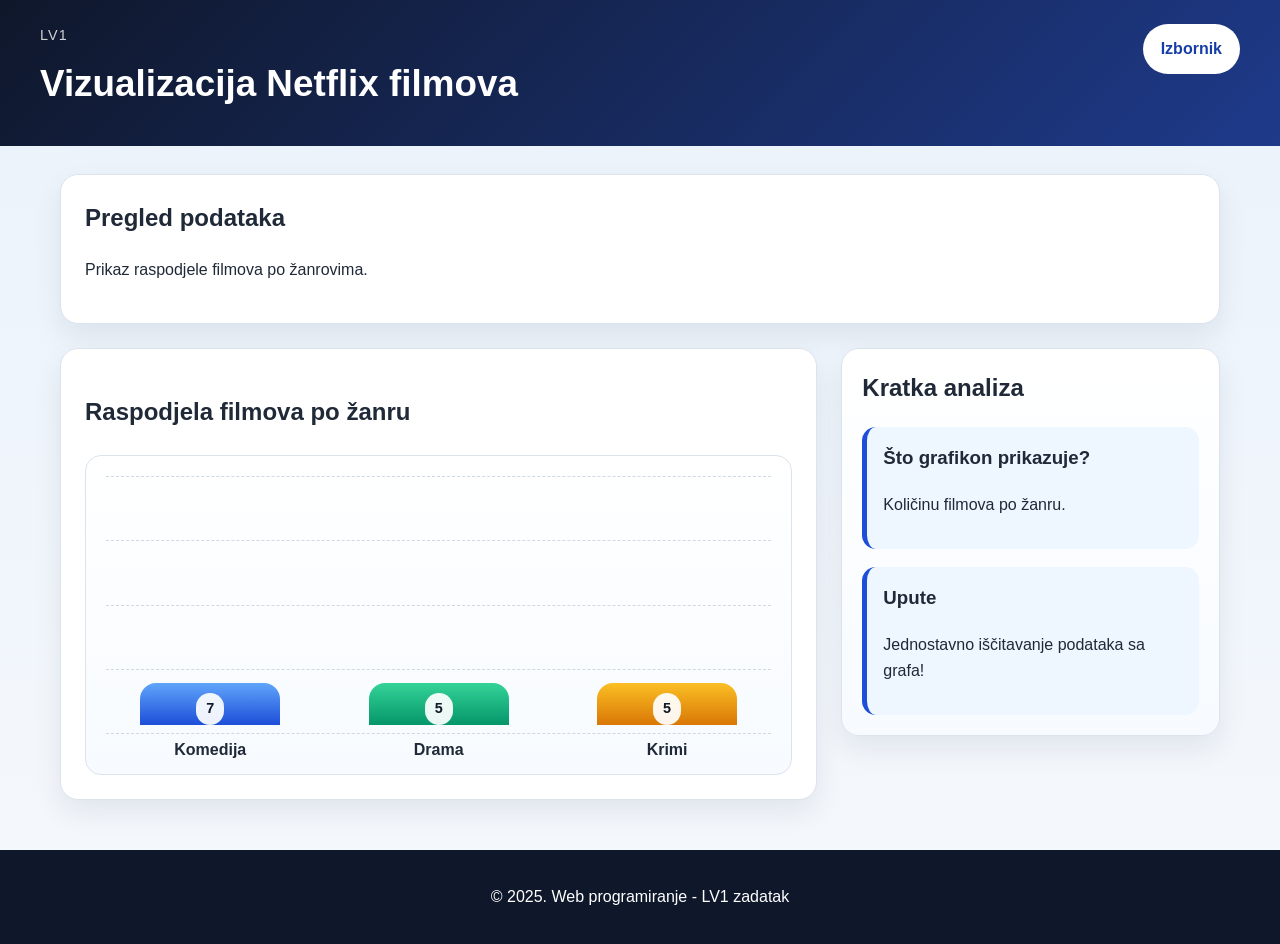
<file: public/grafikon.html>
<!DOCTYPE html>
<html lang="hr">
<head>
    <meta charset="UTF-8">
    <meta name="viewport" content="width=device-width, initial-scale=1.0">
    <!-- SEO meta tag: opis sadržaja stranice za tražilice i pristupačnost -->
    <meta name="description" content="Grafički prikaz vremenskih podataka.">
    <title>Filmski podaci | Grafikon</title>
    <link rel="stylesheet" href="style.css">
</head>
<body>
    <header class="site-header">
        <div class="header-inner">
            <div class="branding">
                <p class="eyebrow">LV1</p>
                <h1>Vizualizacija Netflix filmova</h1>
            </div>

            <div class="nav-holder">
                <a href="#main-nav" class="menu-button" aria-label="Prikaži ili sakrij navigaciju">Izbornik</a>

                <nav id="main-nav" aria-label="Glavna navigacija">
                    <ul class="nav-list">
                        <li><a href="index.html">Početna</a></li>
                        <li><a href="grafikon.html" aria-current="page">Grafikon</a></li>
                        <li><a href="slike.html">Galerija</a></li>
                    </ul>
                </nav>
            </div>
        </div>
    </header>

    <main class="page-main">
        <section class="intro" aria-labelledby="grafikon-uvod-naslov">
            <article>
                <h2 id="grafikon-uvod-naslov">Pregled podataka</h2>
                <p>Prikaz raspodjele filmova po žanrovima.</p>
            </article>
        </section>

        <section class="chart-layout" aria-labelledby="chart-naslov">
            <article class="chart-card">
                <h2 id="chart-naslov">Raspodjela filmova po žanru</h2>
                <!-- bar chart -->
                <div class="bar-chart" role="img" aria-label="Stupčasti grafikon raspodjele lokacija: inland 7, mountain 5, coastal 5">
                    <div class="chart-grid" aria-hidden="true">
                        <span></span>
                        <span></span>
                        <span></span>
                        <span></span>
                        <span></span>
                    </div>
                    <div class="bars">
                        <div class="bar-item">
                            <div class="bar bar-1" style="--bar-height: 70%;">
                                <span class="bar-value">7</span>
                            </div>
                            <p>Komedija</p>
                        </div>
                        <div class="bar-item">
                            <div class="bar bar-2" style="--bar-height: 50%;">
                                <span class="bar-value">5</span>
                            </div>
                            <p>Drama</p>
                        </div>

                        <div class="bar-item">
                            <div class="bar bar-3" style="--bar-height: 50%;">
                                <span class="bar-value">5</span>
                            </div>
                            <p>Krimi</p>
                        </div>
                    </div>
                </div>
                <div class="pie-chart-card" role="img" aria-label="Kružni grafikon raspodjele lokacija: inland 7, mountain 5, coastal 5">
                    <div class="pie-chart-weather"></div>

                    <div class="chart-legend" aria-label="Legenda grafikona">
                        <div class="legend-item">
                            <span class="legend-color legend-1"></span>
                            <span>Inland - 7</span>
                        </div>
                        <div class="legend-item">
                            <span class="legend-color legend-2"></span>
                            <span>Mountain - 5</span>
                        </div>
                        <div class="legend-item">
                            <span class="legend-color legend-3"></span>
                            <span>Coastal - 5</span>
                        </div>
                    </div>
                </div>
            </article>
            <aside class="info-aside" aria-labelledby="analiza-aside-naslov">
                <h2 id="analiza-aside-naslov">Kratka analiza</h2>

                <article class="mini-card">
                    <h3>Što grafikon prikazuje?</h3>
                    <p>Količinu filmova po žanru.</p>
                </article>

                <article class="mini-card">
                    <h3>Upute</h3>
                    <p>Jednostavno iščitavanje podataka sa grafa!</p>
                </article>
            </aside>
        </section>
    </main>
    <footer class="site-footer">
        <p>&copy; 2025. Web programiranje - LV1 zadatak</p>
    </footer>
</body>
</html>
</file>
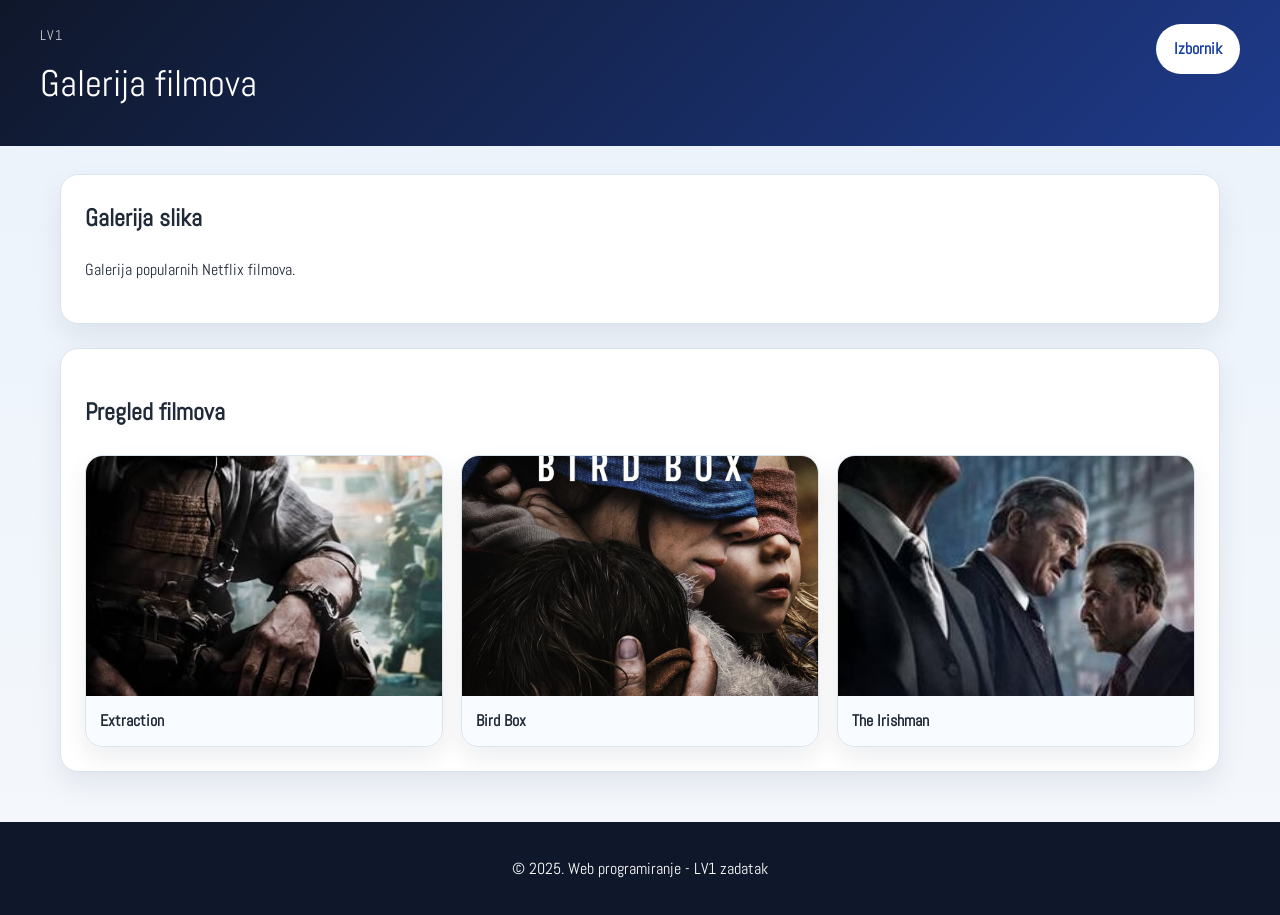
<file: public/slike.html>
<!DOCTYPE html>
<html lang="hr">
<head>
    <meta charset="UTF-8">
    <meta name="viewport" content="width=device-width, initial-scale=1.0">
    <!-- SEO meta tag: opis stranice galerije za tražilice i pristupačnost -->
    <meta name="description" content="Galerija vremenskih fotografija">
    <title>Vremenski podaci | Galerija</title>
    <link rel="stylesheet" href="style.css">
    <link rel="stylesheet" href="style_slike.css">
</head>
<body>
    <header class="site-header">
        <div class="header-inner">
            <div class="branding">
                <p class="eyebrow">LV1</p>
                <h1>Galerija filmova</h1>
            </div>
            <div class="nav-holder">
                <a href="#main-nav" class="menu-button" aria-label="Prikaži ili sakrij navigaciju">Izbornik</a>
                <nav id="main-nav" aria-label="Glavna navigacija">
                    <ul class="nav-list">
                        <li><a href="index.html">Početna</a></li>
                        <li><a href="grafikon.html">Grafikon</a></li>
                        <li><a href="slike.html" aria-current="page">Galerija</a></li>
                    </ul>
                </nav>
            </div>
        </div>
    </header>
    <main class="page-main">
        <section class="intro" aria-labelledby="galerija-uvod-naslov">
            <article>
                <h2 id="galerija-uvod-naslov">Galerija slika</h2>
                <p>
                    Galerija popularnih Netflix filmova.
                </p>
            </article>
        </section>
        <section class="gallery-page" aria-labelledby="galerija-naslov">
            <article class="gallery-card">
                <h2 id="galerija-naslov">Pregled filmova</h2>
                <p class="section-text">
                </p>
                <div class="img-gallery-magnific" aria-label="Galerija slika vremenskih uvjeta">
                    <figure class="magnific-img">
                        <a href="#img1" class="image-popup-vertical-fit">
                            <picture>
                                <img src="images/Extraction.jpg" alt="Extraction" loading="lazy">
                            </picture>
                        </a>
                        <figcaption>Extraction</figcaption>
                    </figure>
                    <figure class="magnific-img">
                        <a href="#img2" class="image-popup-vertical-fit">
                            <picture>
                                <img src="images/Bird Box.jpg" alt="Bird Box" loading="lazy">
                            </picture>
                        </a>
                        <figcaption>Bird Box</figcaption>
                    </figure>
                    <figure class="magnific-img">
                        <a href="#img3" class="image-popup-vertical-fit">
                            <picture>
                                <img src="images/The Irishman.jpg" alt="The Irishman" loading="lazy">
                            </picture>
                        </a>
                        <figcaption>The Irishman</figcaption>
                    </figure>
                </div>
            </article>
        </section>
        <div id="img1" class="lightbox">
            <a href="#" class="lightbox-close" aria-label="Zatvori prikaz slike">Zatvori</a>
            <img src="images/Extraction.jpg">
        </div>
        <div id="img2" class="lightbox">
            <a href="#" class="lightbox-close" aria-label="Zatvori prikaz slike">Zatvori</a>
            <img src="images/Bird Box.jpg">
        </div>
        <div id="img3" class="lightbox">
            <a href="#" class="lightbox-close" aria-label="Zatvori prikaz slike">Zatvori</a>
            <img src="images/The Irishman.jpg">
        </div>
    </main>
    <footer class="site-footer">
        <p>&copy; 2025. Web programiranje - LV1 zadatak</p>
    </footer>
</body>
</html>
</file>
<file: public/style.css>
/* Osnovne varijable boja i razmaka za lakše održavanje */
:root {
    --bg: #eef3f8;
    --surface: #ffffff;
    --surface-alt: #f7fbff;
    --text: #1f2937;
    --muted: #5b6574;
    --primary: #1d4ed8;
    --primary-dark: #173ea6;
    --border: #dbe3ec;
    --shadow: 0 12px 28px rgba(14, 30, 55, 0.08);
    --radius: 18px;
    --max-width: 1200px;
}

* {
    box-sizing: border-box;
}

html {
    scroll-behavior: smooth;
}

body {
    margin: 0;
    font-family: Arial, sans-serif;
    color: var(--text);
    background: linear-gradient(180deg, #eaf2fb 0%, #f5f8fc 100%);
    line-height: 1.6;
}

/* ================================================================= */
.site-header {
    background: linear-gradient(135deg, #0f172a, #1e3a8a);
    color: #ffffff;
    padding: 24px 20px;
}

.header-inner {
    max-width: var(--max-width);
    margin: 0 auto;
    display: flex;
    justify-content: space-between;
    align-items: flex-start;
    gap: 24px;
    flex-wrap: wrap;
}

.eyebrow {
    margin: 0 0 8px 0;
    font-size: 0.9rem;
    letter-spacing: 0.08em;
    text-transform: uppercase;
    opacity: 0.8;
}

.branding h1 {
    margin: 0 0 8px 0;
    font-size: 2.3rem;
}

.subtitle {
    margin: 0;
    max-width: 650px;
    color: rgba(255, 255, 255, 0.88);
}

/* ======================================================= */
.nav-holder {
    position: relative;
}

.menu-button {
    display: inline-block;
    padding: 12px 18px;
    border-radius: 999px;
    background-color: #ffffff;
    color: var(--primary-dark);
    text-decoration: none;
    font-weight: bold;
    transition: transform 0.25s ease, background-color 0.25s ease;
}

.menu-button:hover,
.menu-button:focus {
    background-color: #dbeafe;
    transform: translateY(-2px);
}

#main-nav {
    position: absolute;
    top: calc(100% + 10px);
    left: 0;
    min-width: 220px;
    background: #ffffff;
    border: 1px solid var(--border);
    border-radius: 14px;
    box-shadow: var(--shadow);
    padding: 10px;
    opacity: 0;
    visibility: hidden;
    transform: translateY(-8px);
    transition: opacity 0.25s ease, transform 0.25s ease, visibility 0.25s ease;
    z-index: 10;
}

/* ======================================================================= */
.nav-holder:hover #main-nav,
.nav-holder:focus-within #main-nav,
#main-nav:hover {
    opacity: 1;
    visibility: visible;
    transform: translateY(0);
}

.nav-list {
    list-style: none;
    margin: 0;
    padding: 0;
}

.nav-list li + li {
    margin-top: 6px;
}

.nav-list a {
    display: block;
    padding: 10px 12px;
    text-decoration: none;
    color: var(--text);
    border-radius: 10px;
    font-weight: bold;
}

.nav-list a:hover,
.nav-list a:focus,
.nav-list a[aria-current="page"] {
    background: #dbeafe;
    color: var(--primary-dark);
}

/* ============================================================================= */
.page-main {
    max-width: var(--max-width);
    margin: 0 auto;
    padding: 28px 20px 40px;
}

.intro article,
.table-card,
.info-aside {
    background: var(--surface);
    border: 1px solid var(--border);
    border-radius: var(--radius);
    box-shadow: var(--shadow);
}

.intro article {
    padding: 24px;
    margin-bottom: 24px;
}

.intro h2,
.table-card h2,
.info-aside h2,
.mini-card h3 {
    margin-top: 0;
}

.content-grid {
    display: grid;
    grid-template-columns: minmax(0, 2fr) minmax(280px, 1fr);
    gap: 24px;
    align-items: start;
}

.table-card {
    padding: 24px;
}

.section-text {
    margin-top: 0;
    color: var(--muted);
}

.table-wrap {
    overflow-x: auto;
    border-radius: 14px;
    border: 1px solid var(--border);
}

/* ===================================================================== */
table {
    width: 100%;
    border-collapse: collapse;
    min-width: 900px;
    background: #ffffff;
}

caption {
    padding: 14px;
    font-weight: bold;
    text-align: left;
    background: var(--surface-alt);
    color: var(--primary-dark);
}

th,
td {
    padding: 12px 10px;
    border-bottom: 1px solid var(--border);
    text-align: left;
    font-size: 0.95rem;
}

th {
    background: #dbeafe;
    color: #0f172a;
    position: sticky;
    top: 0;
}

tbody tr:nth-child(even) {
    background: #f8fbff;
}

tbody tr:hover {
    background: #eaf4ff;
}

/* ====================================================================================== */
.info-aside {
    padding: 20px;
    background: linear-gradient(180deg, #ffffff 0%, #f7fbff 100%);
}

.info-aside picture,
.info-aside img {
    display: block;
    width: 100%;
    border-radius: 16px;
}

.info-aside img {
    box-shadow: 0 12px 24px rgba(19, 45, 89, 0.14);
    transition: transform 0.3s ease, opacity 0.3s ease;
}

.info-aside img:hover {
    transform: scale(1.02);
    opacity: 0.95;
}

.mini-card {
    margin-top: 18px;
    padding: 16px;
    border-radius: 14px;
    background: #eef6ff;
    border-left: 5px solid var(--primary);
}

/* ============================================================================ */
.site-footer {
    margin-top: 10px;
    padding: 18px 20px;
    text-align: center;
    background: #0f172a;
    color: #ffffff;
}

/* ========================================================================== */
@media (max-width: 992px) {
    .content-grid {
        grid-template-columns: 1fr;
    }

    .info-aside {
        max-width: 720px;
    }
}

/* ================================================================== */
@media (max-width: 768px) {
    .site-header {
        padding: 20px 16px;
    }

    .branding h1 {
        font-size: 1.9rem;
    }

    .page-main {
        padding: 20px 16px 32px;
    }

    #main-nav {
        position: static;
        margin-top: 12px;
        opacity: 1;
        visibility: visible;
        transform: none;
        min-width: auto;
    }

    .menu-button {
        display: none;
    }

    th,
    td {
        font-size: 0.9rem;
    }
}

/* =============================== */

.chart-layout {
    display: grid;
    grid-template-columns: minmax(0, 2fr) minmax(280px, 1fr);
    gap: 24px;
    align-items: start;
}

.chart-card {
    background: var(--surface);
    border: 1px solid var(--border);
    border-radius: var(--radius);
    box-shadow: var(--shadow);
    padding: 24px;
}

.bar-chart {
    --chart-height: 320px;
    margin-top: 24px;
    position: relative;
    height: var(--chart-height);
    border: 1px solid var(--border);
    border-radius: 16px;
    padding: 20px 20px 12px;
    background: linear-gradient(180deg, #ffffff 0%, #f7fbff 100%);
    overflow: hidden;
}

.chart-grid {
    position: absolute;
    inset: 20px 20px 40px 20px;
    display: flex;
    flex-direction: column;
    justify-content: space-between;
    pointer-events: none;
}

.chart-grid span {
    display: block;
    border-top: 1px dashed #cfd8e3;
}

.bars {
    position: relative;
    z-index: 1;
    height: 100%;
    display: flex;
    align-items: end;
    justify-content: space-around;
    gap: 20px;
}

.bar-item {
    width: 100%;
    max-width: 140px;
    text-align: center;
}

.bar-item p {
    margin: 12px 0 0;
    font-weight: bold;
    color: var(--text);
}

.bar {
    position: relative;
    width: 100%;
    height: var(--bar-height);
    min-height: 40px;
    border-radius: 16px 16px 0 0;
    display: flex;
    justify-content: center;
    align-items: flex-start;
    animation: growBar 1.1s ease-out forwards;
    transform-origin: bottom;
    transform: scaleY(0);
}

.bar-1 {
    background: linear-gradient(180deg, #60a5fa, #1d4ed8);
}

.bar-2 {
    background: linear-gradient(180deg, #34d399, #059669);
}

.bar-3 {
    background: linear-gradient(180deg, #fbbf24, #d97706);
}

.bar-value {
    margin-top: 10px;
    background: rgba(255, 255, 255, 0.92);
    color: #111827;
    padding: 4px 10px;
    border-radius: 999px;
    font-weight: bold;
    font-size: 0.9rem;
}

.pie-chart-card {
    display: none;
    margin-top: 24px;
    padding: 20px;
    border: 1px solid var(--border);
    border-radius: 16px;
    background: linear-gradient(180deg, #ffffff 0%, #f7fbff 100%);
}

.pie-chart-weather {
    width: 220px;
    height: 220px;
    margin: 0 auto 20px;
    border-radius: 50%;
    background: conic-gradient(
        #1d4ed8 0% 41.2%,
        #059669 41.2% 70.6%,
        #d97706 70.6% 100%
    );
    animation: showPie 1s ease-out forwards;
    transform: scale(0.7);
    opacity: 0;
    box-shadow: 0 12px 28px rgba(14, 30, 55, 0.12);
}

.chart-legend {
    display: grid;
    gap: 10px;
}

.legend-item {
    display: flex;
    align-items: center;
    gap: 10px;
    font-weight: bold;
}

.legend-color {
    width: 16px;
    height: 16px;
    border-radius: 50%;
    display: inline-block;
}

.legend-1 {
    background: #1d4ed8;
}

.legend-2 {
    background: #059669;
}

.legend-3 {
    background: #d97706;
}

@keyframes growBar {
    from {
        transform: scaleY(0);
    }
    to {
        transform: scaleY(1);
    }
}

@keyframes showPie {
    from {
        transform: scale(0.7) rotate(-120deg);
        opacity: 0;
    }
    to {
        transform: scale(1) rotate(0deg);
        opacity: 1;
    }
}

@media (max-width: 992px) {
    .chart-layout {
        grid-template-columns: 1fr;
    }
}

@media (max-width: 768px) {
    .bar-chart {
        display: none;
    }

    .pie-chart-card {
        display: block;
    }

    .pie-chart-weather {
        width: 180px;
        height: 180px;
    }
}
.filteri {
    display: grid;
    grid-template-columns: repeat(4, minmax(0, 1fr));
    gap: 16px;
    margin-bottom: 24px;
    align-items: end;
}

.filteri label,
.filter-dropdown {
    display: grid;
    gap: 8px;
    font-weight: bold;
}

.filter-dropdown {
    position: relative;
}

.filter-dropdown p {
    margin: 0;
}

.dropdown-toggle,
.filteri select,
#reset-filteri {
    width: 100%;
    height: 46px;
    padding: 10px 14px;
    border-radius: 16px;
    font: inherit;
    font-weight: bold;
}

.dropdown-toggle,
.filteri select {
    border: 1px solid var(--border);
    background: #ffffff;
    color: var(--text);
    text-align: left;
    box-shadow: 0 8px 18px rgba(14, 30, 55, 0.06);
    cursor: pointer;
}

.dropdown-options {
    display: none;
    position: absolute;
    top: calc(100% + 8px);
    left: 0;
    right: 0;
    max-height: 220px;
    overflow-y: auto;
    background: #ffffff;
    border: 1px solid var(--border);
    border-radius: 16px;
    box-shadow: var(--shadow);
    padding: 10px;
    z-index: 30;
}

.dropdown-options.active {
    display: grid;
    gap: 6px;
}

.checkbox-option {
    display: flex !important;
    grid-template-columns: none !important;
    align-items: center;
    gap: 8px;
    padding: 8px 10px;
    border-radius: 10px;
    font-weight: normal !important;
    cursor: pointer;
}

.checkbox-option:hover {
    background: #dbeafe;
}

.checkbox-option input {
    width: auto;
}

#reset-filteri {
    border: 0;
    background: var(--primary);
    color: #ffffff;
    cursor: pointer;
}

#reset-filteri:hover {
    background: var(--primary-dark);
}

@media (max-width: 900px) {
    .filteri {
        grid-template-columns: repeat(2, minmax(0, 1fr));
    }
}

@media (max-width: 600px) {
    .filteri {
        grid-template-columns: 1fr;
    }
}

.kosarica-card {
    margin-top: 24px;
    padding: 24px;
    background: var(--surface);
    border: 1px solid var(--border);
    border-radius: var(--radius);
    box-shadow: var(--shadow);
}

.kosarica-status {
    padding: 14px 16px;
    border-left: 5px solid var(--primary);
    border-radius: 14px;
    background: #eef6ff;
    font-weight: bold;
}

.table-button,
.confirm-button {
    border: 0;
    border-radius: 999px;
    background: var(--primary);
    color: #ffffff;
    font-weight: bold;
    padding: 9px 14px;
    cursor: pointer;
}

.table-button:hover,
.confirm-button:hover {
    background: var(--primary-dark);
}

.danger-button {
    background: #b91c1c;
}

.danger-button:hover {
    background: #7f1d1d;
}

.confirm-button {
    margin-top: 16px;
}
.cart-button {
    width: 42px;
    height: 42px;
    border: 0;
    border-radius: 50%;
    background: var(--primary);
    color: #ffffff;
    font-size: 1.2rem;
    cursor: pointer;
    transition: transform 0.25s ease, background-color 0.25s ease, opacity 0.25s ease;
}

.cart-button:hover {
    background: var(--primary-dark);
    transform: translateY(-2px);
}

.cart-button-disabled {
    background: #9ca3af;
    cursor: not-allowed;
    opacity: 0.75;
}

.cart-button-disabled:hover {
    background: #9ca3af;
    transform: none;
}
</file>
<file: public/style_slike.css>
@import url('https://fonts.googleapis.com/css?family=Abel');

body {
  font-family: 'Abel', sans-serif;
  margin: 0;
  padding: 0;
}

h1 {
  font-weight: 100;
  font-size: 40px;
  text-align: center;
  margin-top: 30px;
}

.container {
  width: 90%;
  max-width: 1200px;
  margin: 0 auto;
}

a.image-popup-vertical-fit {
  cursor: -webkit-zoom-in;
}

.magnific-img img:hover {
  transform: scale(1.03);
}

.magnific-img {
    position: relative;
    overflow: hidden;
  }
  
  .magnific-img img {
    transition: all 0.3s ease;
  }
  
  .magnific-img:hover img {
    position: absolute;
    top: 50%;
    left: 50%;
    transform: translate(-50%, -50%) scale(1.5);
    z-index: 10;
    box-shadow: 0 0 20px rgba(0,0,0,0.4);
  }
  



.galerija h1 {

  color: darkblue;
  font-size: 2rem;
  text-align: center;
}


.gallery-card {
    background: var(--surface);
    border: 1px solid var(--border);
    border-radius: var(--radius);
    box-shadow: var(--shadow);
    padding: 24px;
}

.img-gallery-magnific {
    display: grid;
    grid-template-columns: repeat(3, minmax(0, 1fr));
    gap: 18px;
    margin-top: 24px;
}

.magnific-img {
    margin: 0;
    background: #ffffff;
    border: 1px solid var(--border);
    border-radius: 18px;

    box-shadow: 0 10px 24px rgba(14, 30, 55, 0.08);
}

.magnific-img img {
    display: block;
    width: 100%;
    height: 240px;
    object-fit: cover;
    transition: transform 0.3s ease, filter 0.3s ease;
}

.magnific-img figcaption {
    padding: 12px 14px;
    font-weight: bold;
    background: #f8fbff;
}

.lightbox {
    position: fixed;
    inset: 0;
    background: rgba(15, 23, 42, 0.88);
    display: flex;
    align-items: center;
    justify-content: center;
    padding: 24px;
    opacity: 0;
    visibility: hidden;
}

.lightbox:target {
    opacity: 1;
    visibility: visible;
    pointer-events: auto;
}

.lightbox img {
    max-width: min(100%, 1000px);
    max-height: 80vh;
    border-radius: 18px;
    box-shadow: 0 16px 40px rgba(0, 0, 0, 0.35);
    animation: lightboxShow 0.3s ease;
}

.lightbox-close {
    position: absolute;
    top: 24px;
    right: 24px;
    background: #ffffff;
    color: var(--primary-dark);
    text-decoration: none;
    font-weight: bold;
    padding: 10px 16px;
    border-radius: 999px;
}

.lightbox-close:hover,
.lightbox-close:focus {
    background: #dbeafe;
}
</file>
